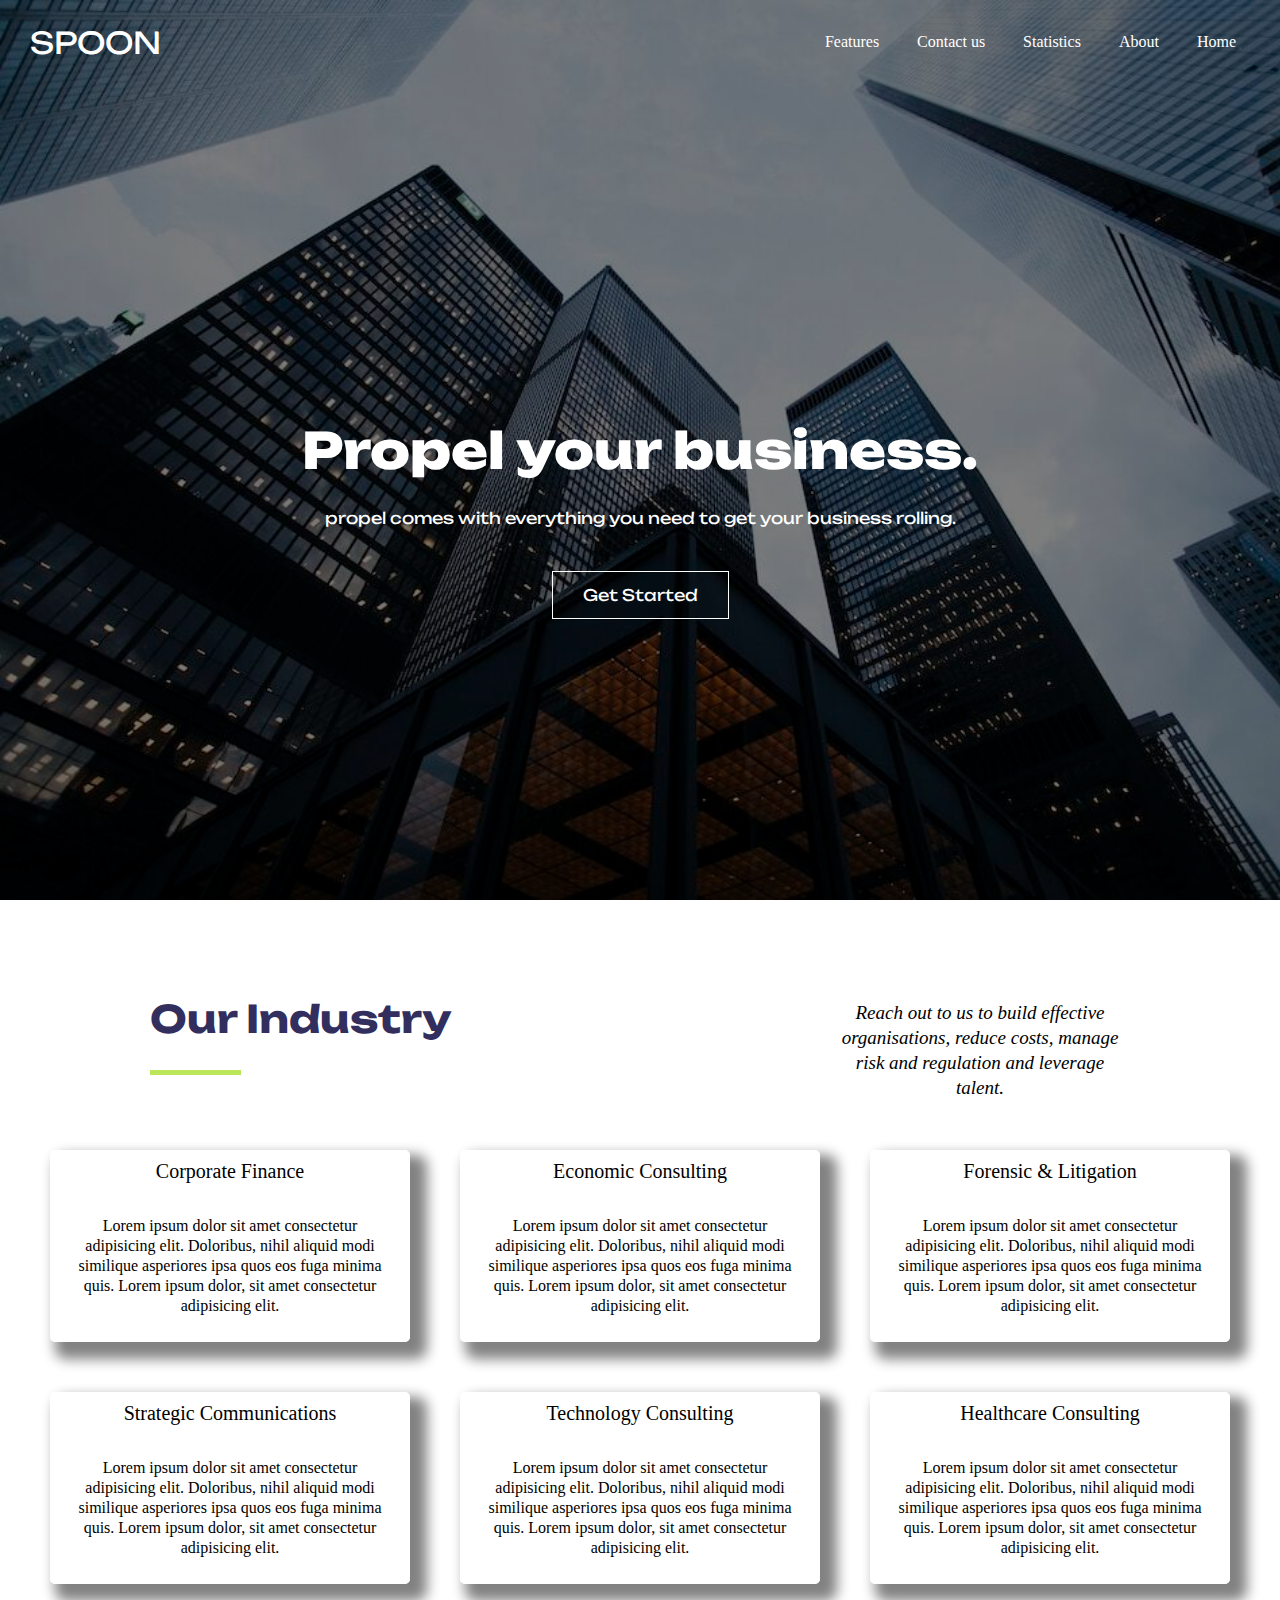
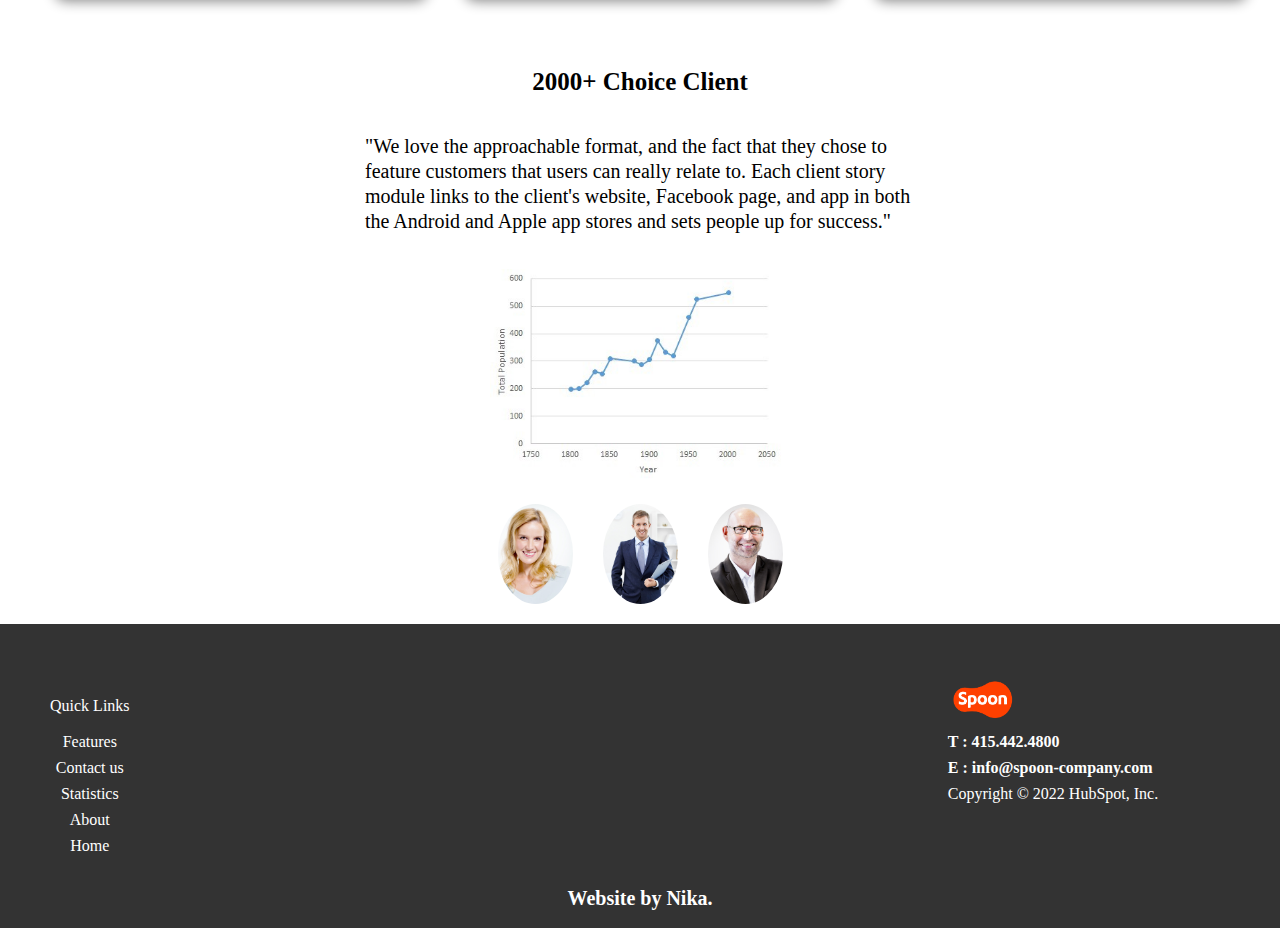
<file: index.html>
<!DOCTYPE html>
<html lang="en">
  <head>
    <meta charset="UTF-8" />
    <meta http-equiv="X-UA-Compatible" content="IE=edge" />
    <meta name="description" content="Bussines Propel" />
    <meta name="keywords" content="HTML, CSS, JavaScript" />
    <meta name="author" content="Nika Buadze" />
    <meta name="viewport" content="width=device-width, initial-scale=1.0" />
    <link rel="stylesheet" href="./css/reset.css" />
    <link
      rel="stylesheet"
      href="https://cdnjs.cloudflare.com/ajax/libs/font-awesome/6.2.1/css/all.min.css"
      integrity="sha512-MV7K8+y+gLIBoVD59lQIYicR65iaqukzvf/nwasF0nqhPay5w/9lJmVM2hMDcnK1OnMGCdVK+iQrJ7lzPJQd1w=="
      crossorigin="anonymous"
      referrerpolicy="no-referrer"
    />
    <link rel="stylesheet" href="./css/style.css" />
    <link rel="stylesheet" href="./css/responsive.css" />
    <title>Home</title>
    <link rel="preconnect" href="https://fonts.googleapis.com" />
    <link rel="preconnect" href="https://fonts.gstatic.com" crossorigin />
    <link
      href="https://fonts.googleapis.com/css2?family=Unbounded:wght@700&display=swap"
      rel="stylesheet"
    />
    <!-- fb meta tags -->
    <meta property="og:url" content=" https://nika-buadze.github.io/Final/" />
    <meta property="og:type" content="article" />
    <meta property="og:title" content="Spoon" />
    <meta
      property="og:description"
      content="Propel Your Bussines With Our Help"
    />
    <meta
      property="og:image"
      content="https://encrypted-tbn0.gstatic.com/images?q=tbn:ANd9GcQva7FTHQGGlRCfovaVKhVgySkmGdLR9_VIEfSAeQys8b9UscW6"
    />
  </head>
  <body>
    <header class="header">
      <div class="overlay"></div>
      <nav class="navigation">
        <div class="logo">
          <a class="spooncolor" href="index.html">SPOON</a>
        </div>
        <div>
          <ul id="nav" class="nav-links">
            <li class="nav-li"><a href="index.html#feature">Features</a></li>
            <li class="nav-li"><a href="./contactus.html">Contact us</a></li>
            <li class="nav-li"><a href="index.html#stats">Statistics</a></li>
            <li class="nav-li"><a href="./about.html">About</a></li>
            <li class="nav-li"><a href="./index.html">Home</a></li>
          </ul>
        </div>
        <i id="menu" class="hamburger fa-solid fa-bars"></i>
      </nav>
      <div class="main-text">
        <h2>Propel your business.</h2>
        <p>
          propel comes with everything you need to get your business rolling.
        </p>
        <div class="bbx-GET">Get Started</div>
      </div>
    </header>
    <section class="section2" id="feature">
      <div class="section2-top">
        <div class="section2-div-industry">
          <h3 class="indistry">Our Industry</h3>
          <span class="span-barier"></span>
        </div>
        <div class="section2-top-text">
          <p>
            Reach out to us to build effective organisations, reduce costs,
            manage risk and regulation and leverage talent.
          </p>
        </div>
      </div>
      <div class="section2-bottom">
        <div>
          <h2>Corporate Finance</h2>
          <p>
            Lorem ipsum dolor sit amet consectetur adipisicing elit. Doloribus,
            nihil aliquid modi similique asperiores ipsa quos eos fuga minima
            quis. Lorem ipsum dolor, sit amet consectetur adipisicing elit.
          </p>
        </div>
        <div>
          <h2>Economic Consulting</h2>
          <p>
            Lorem ipsum dolor sit amet consectetur adipisicing elit. Doloribus,
            nihil aliquid modi similique asperiores ipsa quos eos fuga minima
            quis. Lorem ipsum dolor, sit amet consectetur adipisicing elit.
          </p>
        </div>
        <div>
          <h2>Forensic & Litigation</h2>
          <p>
            Lorem ipsum dolor sit amet consectetur adipisicing elit. Doloribus,
            nihil aliquid modi similique asperiores ipsa quos eos fuga minima
            quis. Lorem ipsum dolor, sit amet consectetur adipisicing elit.
          </p>
        </div>
        <div>
          <h2>Strategic Communications</h2>
          <p>
            Lorem ipsum dolor sit amet consectetur adipisicing elit. Doloribus,
            nihil aliquid modi similique asperiores ipsa quos eos fuga minima
            quis. Lorem ipsum dolor, sit amet consectetur adipisicing elit.
          </p>
        </div>
        <div class="off">
          <h2>Technology Consulting</h2>
          <p>
            Lorem ipsum dolor sit amet consectetur adipisicing elit. Doloribus,
            nihil aliquid modi similique asperiores ipsa quos eos fuga minima
            quis. Lorem ipsum dolor, sit amet consectetur adipisicing elit.
          </p>
        </div>
        <div class="off">
          <h2>Healthcare Consulting</h2>
          <p>
            Lorem ipsum dolor sit amet consectetur adipisicing elit. Doloribus,
            nihil aliquid modi similique asperiores ipsa quos eos fuga minima
            quis. Lorem ipsum dolor, sit amet consectetur adipisicing elit.
          </p>
        </div>
      </div>
    </section>
    <section class="section3" id="stats">
      <div class="section3-header">
        <h2>2000+ Choice Client</h2>
        <p>
          "We love the approachable format, and the fact that they chose to
          feature customers that users can really relate to. Each client story
          module links to the client's website, Facebook page, and app in both
          the Android and Apple app stores and sets people up for success."
        </p>
      </div>
      <div class="statistics">
        <img src="./images/statistics.jpeg" alt="IMG" />
      </div>
      <div class="section3-alldiv">
        <div class="section3-pictures">
          <img src="images/qali.jpg" alt="img" />
        </div>
        <div class="section3-pictures">
          <img src="images/kaci.jpg" alt="img" />
        </div>
        <div class="section3-pictures">
          <img src="images/kaci2.jpg" alt="img" />
        </div>
      </div>
    </section>
    <footer>
      <div class="footer-quick-links">
        <h3>Quick Links</h3>
        <ul class="footer-links">
          <li><a href="index.html#feature">Features</a></li>
          <li><a href="./contactus.html">Contact us</a></li>
          <li><a href="index.html#stats">Statistics</a></li>
          <li><a href="./about.html">About</a></li>
          <li><a href="./index.html">Home</a></li>
        </ul>
      </div>
      <div class="footer-conteiner">
        <div class="line-left"></div>
        <div class="social-links-footer">
          <i class="fa-brands fa-facebook-f cursor fb-ho"></i>
          <i class="fa-brands fa-instagram cursor inst-ho"></i>
          <i class="fa-brands fa-youtube cursor you-ho"></i>
          <i class="fa-brands fa-twitter cursor twi-ho"></i>
          <i class="fa-solid fa-at cursor mail-ho"></i>
        </div>
        <div class="line-right"></div>
        <div class="footer-bottom">
          <img src="images/Spoon_Logo.png" class="spoon-logo" alt="img" />
          <a href="tel:+415.442.4800"
            ><span class="tel">T : 415.442.4800</span></a
          >
          <a href="mailto:info@spoon-company.com">
            <span class="tel">E : info@spoon-company.com</span></a
          >
          <p>Copyright © 2022 HubSpot, Inc.</p>
          <div class="line-bott"></div>
        </div>
      </div>
      <p class="foot-p-bott">Website by Nika.</p>
    </footer>
    <script src="index.js"></script>
  </body>
</html>
</file>
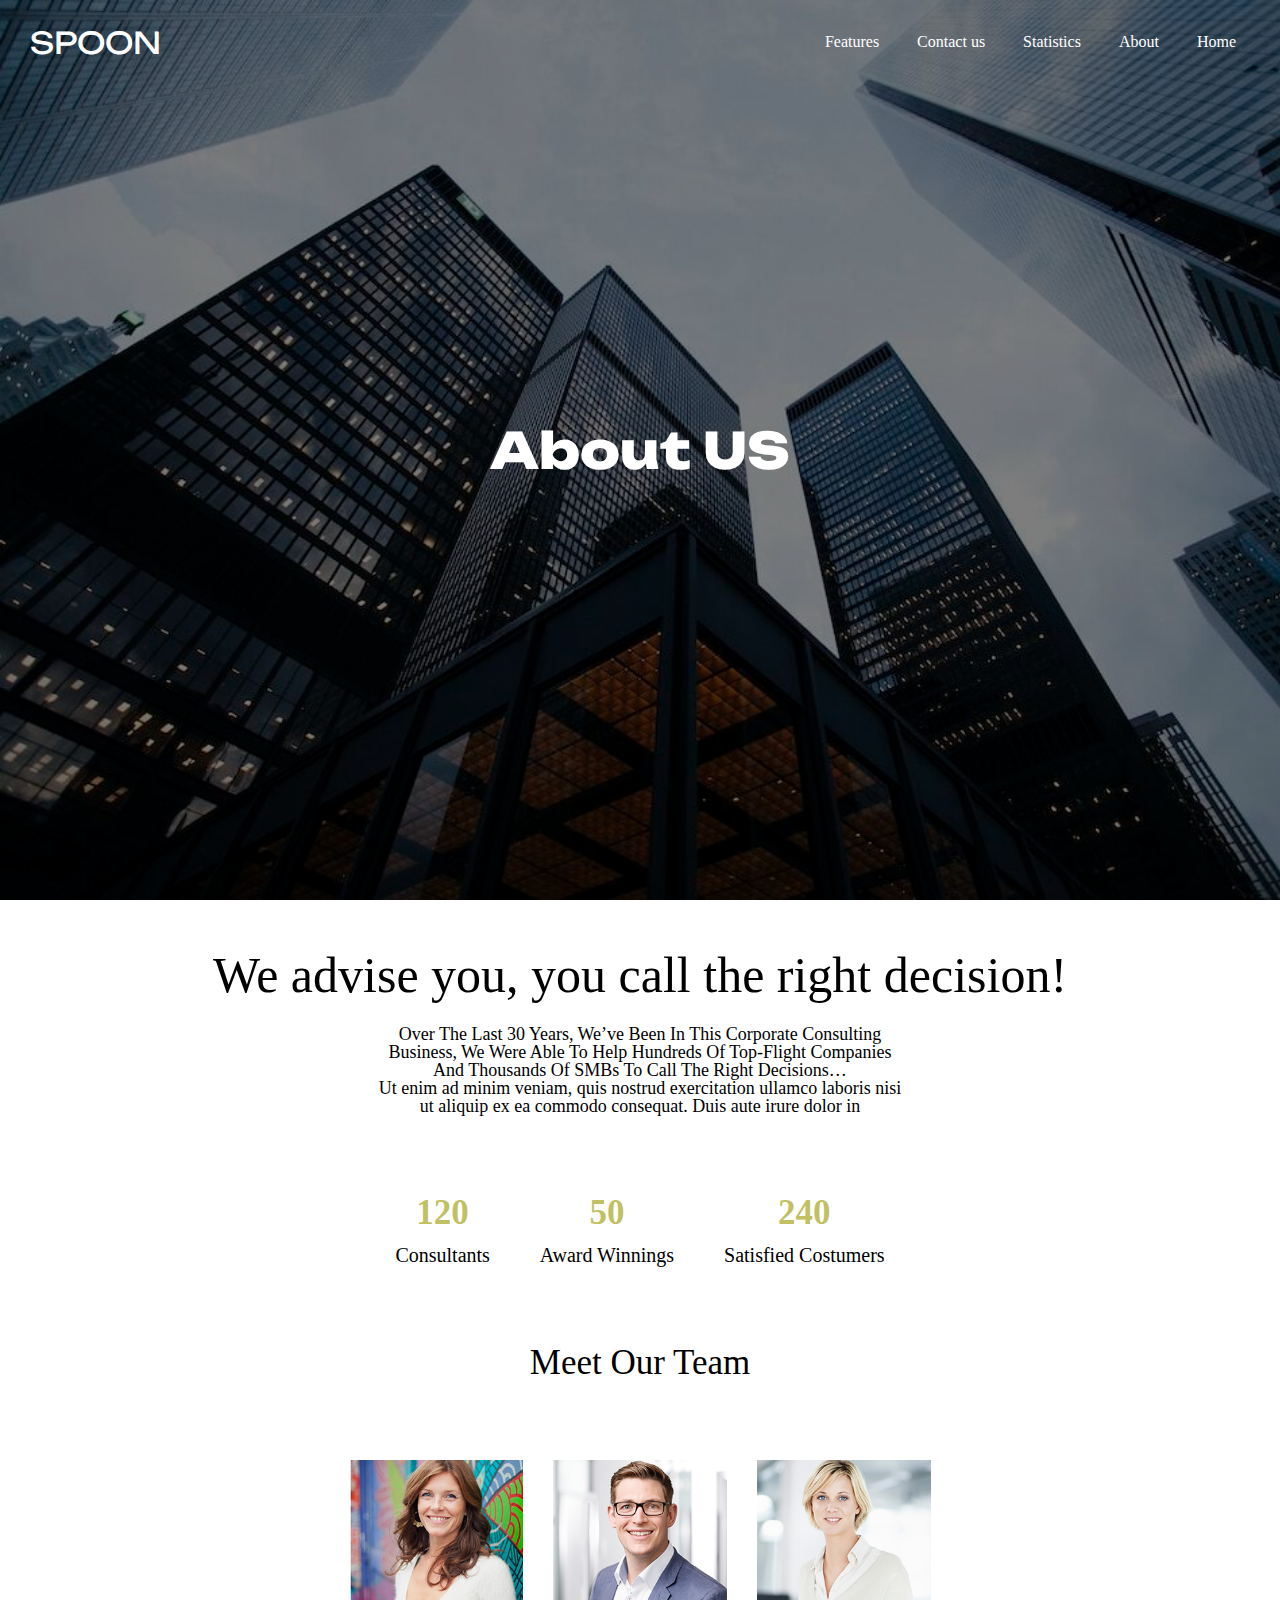
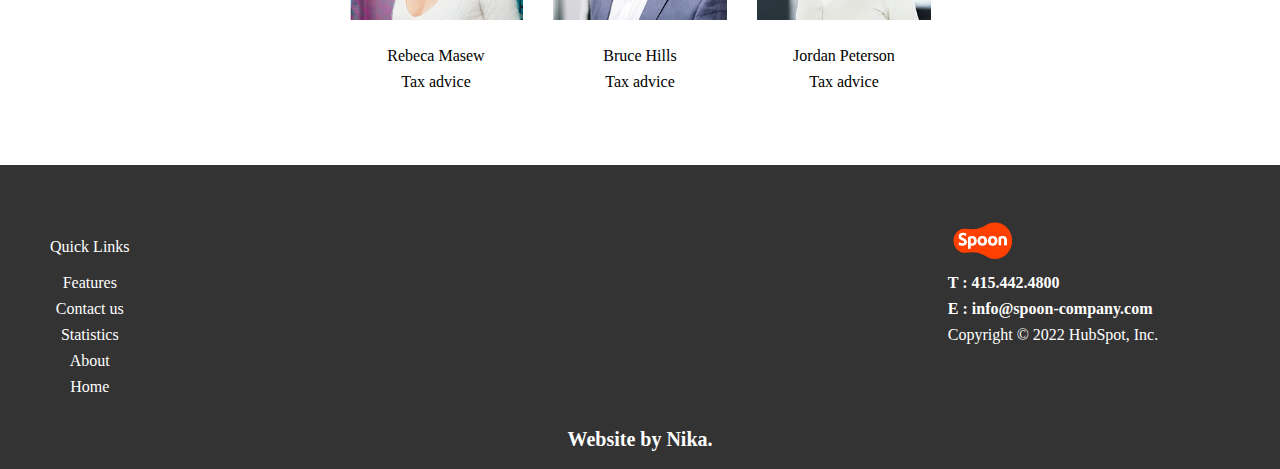
<file: about.html>
<!DOCTYPE html>
<html lang="en">
  <head>
    <meta charset="UTF-8" />
    <meta http-equiv="X-UA-Compatible" content="IE=edge" />
    <meta name="viewport" content="width=device-width, initial-scale=1.0" />
    <link rel="stylesheet" href="./css/reset.css" />
    <link
      rel="stylesheet"
      href="https://cdnjs.cloudflare.com/ajax/libs/font-awesome/6.2.1/css/all.min.css"
      integrity="sha512-MV7K8+y+gLIBoVD59lQIYicR65iaqukzvf/nwasF0nqhPay5w/9lJmVM2hMDcnK1OnMGCdVK+iQrJ7lzPJQd1w=="
      crossorigin="anonymous"
      referrerpolicy="no-referrer"
    />
    <link rel="stylesheet" href="./css/style.css" />
    <link rel="stylesheet" href="./css/responsive.css" />
    <title>About</title>
  </head>
  <body>
    <header class="header">
      <div class="overlay"></div>
      <nav class="navigation">
        <div class="logo">
          <a class="spooncolor" href="index.html">SPOON</a>
        </div>
        <div>
          <ul id="nav" class="nav-links">
            <li class="nav-li"><a href="index.html#feature">Features</a></li>
            <li class="nav-li"><a href="./contactus.html">Contact us</a></li>
            <li class="nav-li"><a href="index.html#stats">Statistics</a></li>
            <li class="nav-li"><a href="./about.html">About</a></li>
            <li class="nav-li"><a href="./index.html">Home</a></li>
          </ul>
        </div>
        <i id="menu" class="hamburger fa-solid fa-bars"></i>
      </nav>
      <div class="main-text">
        <h2>About US</h2>
      </div>
    </header>
    <section class="about-mainText">
      <div class="about-text-top">
        <h1>We advise you, you call the right decision!</h1>
        <p>
          Over The Last 30 Years, We’ve Been In This Corporate Consulting
          Business, We Were Able To Help Hundreds Of Top-Flight Companies And
          Thousands Of SMBs To Call The Right Decisions…
          <br />
          Ut enim ad minim veniam, quis nostrud exercitation ullamco laboris
          nisi ut aliquip ex ea commodo consequat. Duis aute irure dolor in
        </p>
      </div>
      <div class="about-text-bottom">
        <div>
          <h1>120</h1>
          <h3>Consultants</h3>
        </div>
        <div>
          <h1>50</h1>
          <h3>Award Winnings</h3>
        </div>
        <div>
          <h1>240</h1>
          <h3>Satisfied Costumers</h3>
        </div>
      </div>
      <div class="">
        <h1 style="font-size: 35px">Meet Our Team</h1>
      </div>
      <div class="testimonials">
        <div class="testimonial">
          <div class="img-t">
            <img src="./images/6.jpg" alt="" />
          </div>
          <div class="testimonial-text">
            <h3>Rebeca Masew</h3>
            <span>Tax advice</span>
          </div>
          <div class="social">
            <i class="fa-brands fa-instagram"></i>
            <i class="fa-brands fa-twitter"></i>
            <i class="fa-brands fa-facebook"></i>
            <i class="fa-brands fa-discord"></i>
            <i class="fa-brands fa-github"></i>
          </div>
        </div>
        <div class="testimonial">
          <div class="img-t">
            <img src="./images/7.jpg" alt="" />
          </div>
          <div class="testimonial-text">
            <h3>Bruce Hills</h3>
            <span>Tax advice</span>
          </div>
          <div class="social">
            <i class="fa-brands fa-instagram"></i>
            <i class="fa-brands fa-twitter"></i>
            <i class="fa-brands fa-facebook"></i>
            <i class="fa-brands fa-discord"></i>
            <i class="fa-brands fa-github"></i>
          </div>
        </div>
        <div class="testimonial">
          <div class="img-t">
            <img src="./images/8.jpg" alt="" />
          </div>
          <div class="testimonial-text">
            <h3>Jordan Peterson</h3>
            <span>Tax advice</span>
          </div>
          <div class="social">
            <i class="fa-brands fa-instagram"></i>
            <i class="fa-brands fa-twitter"></i>
            <i class="fa-brands fa-facebook"></i>
            <i class="fa-brands fa-discord"></i>
            <i class="fa-brands fa-github"></i>
          </div>
        </div>
      </div>
    </section>
    <footer>
      <div class="footer-quick-links">
        <h3>Quick Links</h3>
        <ul class="footer-links">
          <li><a href="index.html#feature">Features</a></li>
          <li><a href="./contactus.html">Contact us</a></li>
          <li><a href="index.html#stats">Statistics</a></li>
          <li><a href="./about.html">About</a></li>
          <li><a href="./index.html">Home</a></li>
        </ul>
      </div>
      <div class="footer-conteiner">
        <div class="line-left"></div>
        <div class="social-links-footer">
          <i class="fa-brands fa-facebook-f cursor fb-ho"></i>
          <i class="fa-brands fa-instagram cursor inst-ho"></i>
          <i class="fa-brands fa-youtube cursor you-ho"></i>
          <i class="fa-brands fa-twitter cursor twi-ho"></i>
          <i class="fa-solid fa-at cursor mail-ho"></i>
        </div>
        <div class="line-right"></div>
        <div class="footer-bottom">
          <img src="images/Spoon_Logo.png" class="spoon-logo" alt="img" />
          <a href="tel:+415.442.4800"
            ><span class="tel">T : 415.442.4800</span></a
          >
          <a href="mailto:info@spoon-company.com">
            <span class="tel">E : info@spoon-company.com</span></a
          >
          <p>Copyright © 2022 HubSpot, Inc.</p>
          <div class="line-bott"></div>
        </div>
      </div>
      <p class="foot-p-bott">Website by Nika.</p>
    </footer>
    <script src="index.js"></script>
  </body>
</html>
</file>
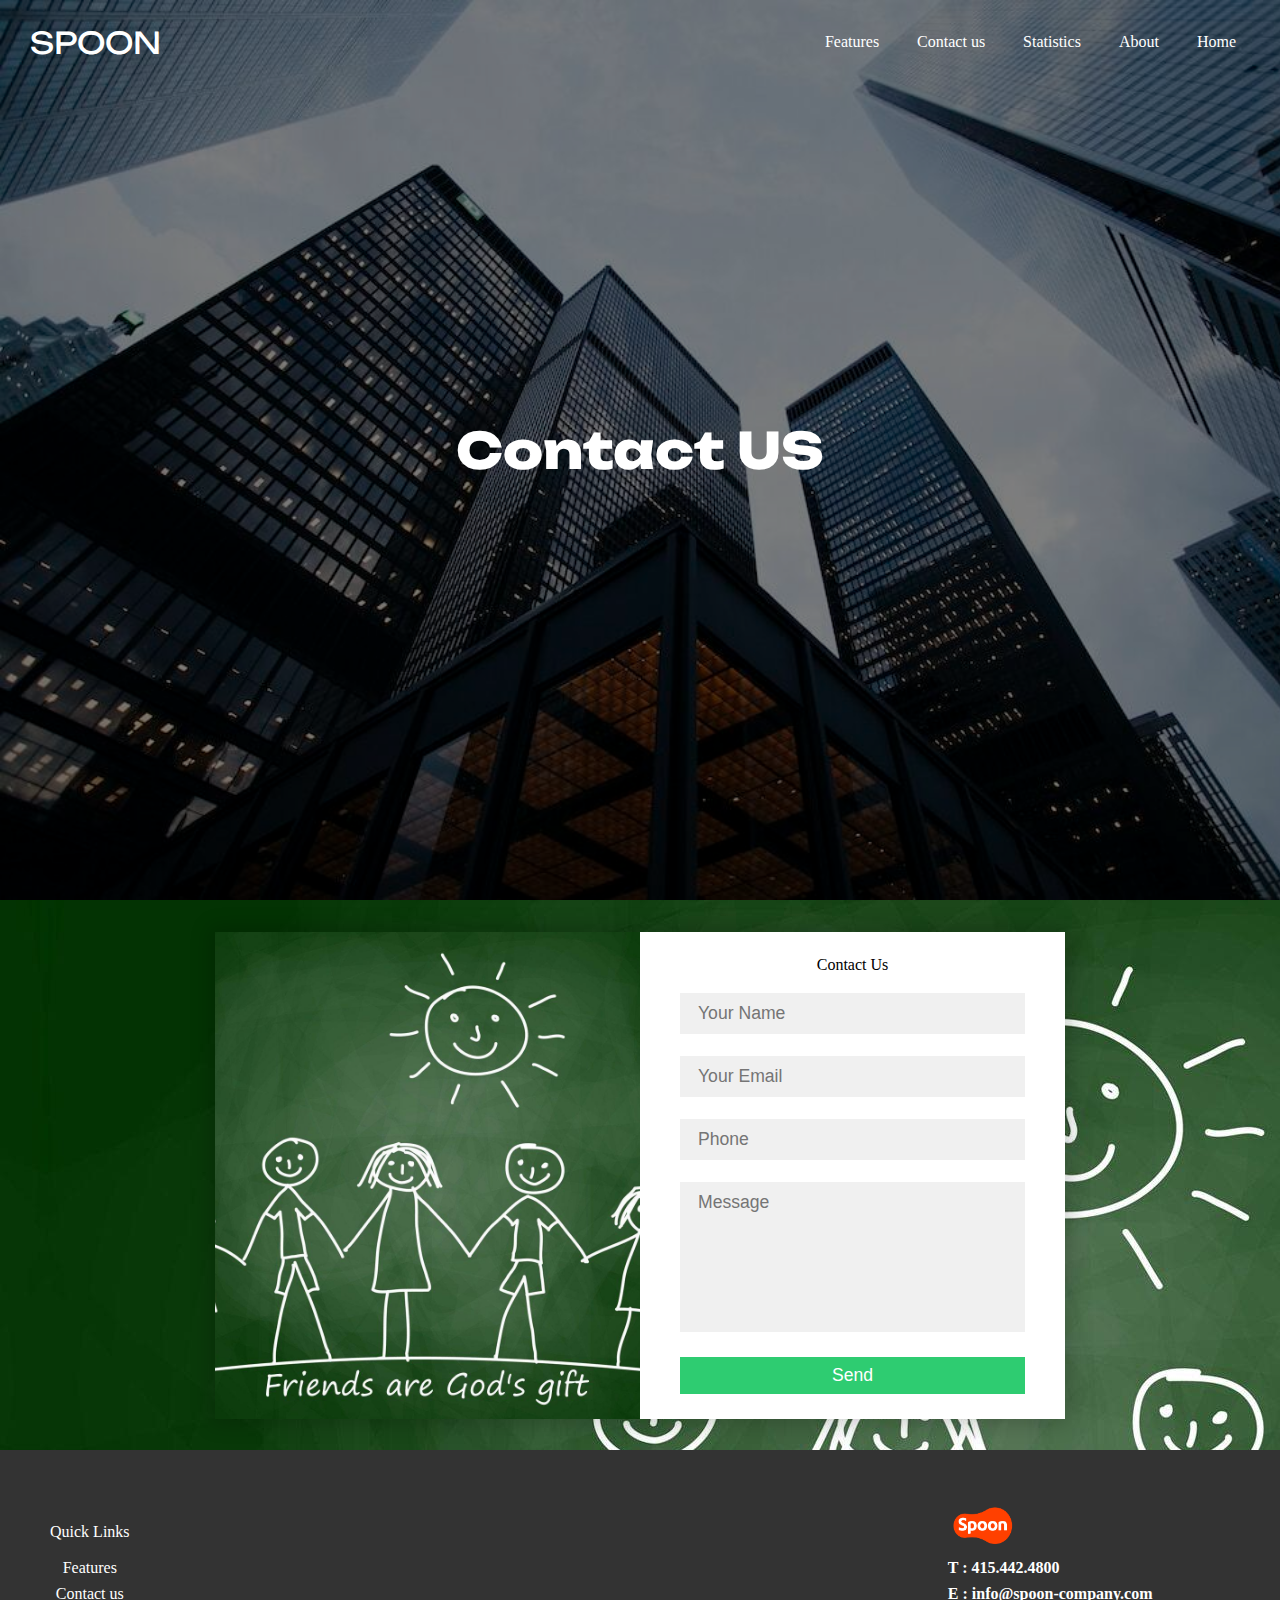
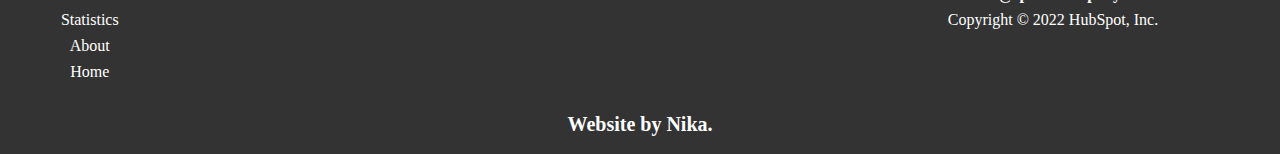
<file: contactus.html>
<!DOCTYPE html>
<html lang="en">
  <head>
    <meta charset="UTF-8" />
    <meta http-equiv="X-UA-Compatible" content="IE=edge" />
    <meta name="viewport" content="width=device-width, initial-scale=1.0" />
    <link rel="stylesheet" href="./css/reset.css" />
    <link
      rel="stylesheet"
      href="https://cdnjs.cloudflare.com/ajax/libs/font-awesome/6.2.1/css/all.min.css"
      integrity="sha512-MV7K8+y+gLIBoVD59lQIYicR65iaqukzvf/nwasF0nqhPay5w/9lJmVM2hMDcnK1OnMGCdVK+iQrJ7lzPJQd1w=="
      crossorigin="anonymous"
      referrerpolicy="no-referrer"
    />
    <link rel="stylesheet" href="./css/style.css" />
    <link rel="stylesheet" href="./css/responsive.css" />
    <title>Contact</title>
  </head>
  <body>
    <header class="header">
      <div class="overlay"></div>
      <nav class="navigation">
        <div class="logo">
          <a class="spooncolor" href="index.html">SPOON</a>
        </div>
        <div>
          <ul id="nav" class="nav-links">
            <li class="nav-li"><a href="index.html#feature">Features</a></li>
            <li class="nav-li"><a href="./contactus.html">Contact us</a></li>
            <li class="nav-li"><a href="index.html#stats">Statistics</a></li>
            <li class="nav-li"><a href="./about.html">About</a></li>
            <li class="nav-li"><a href="./index.html">Home</a></li>
          </ul>
        </div>
        <i id="menu" class="hamburger fa-solid fa-bars"></i>
      </nav>
      <div class="main-text">
        <h2>Contact US</h2>
      </div>
    </header>
    <section>
      <div class="form">
        <div class="form-container">
          <div class="contact-box">
            <div class="left"></div>
            <div class="right">
              <h2>Contact Us</h2>
              <form>
                <input type="text" class="field" placeholder="Your Name" />
                <input type="email" class="field" placeholder="Your Email" />
                <input type="tel" class="field" placeholder="Phone" />
                <textarea placeholder="Message" class="field"></textarea>
                <button class="btn">Send</button>
              </form>
            </div>
          </div>
        </div>
      </div>
    </section>
    <footer>
      <div class="footer-quick-links">
        <h3>Quick Links</h3>
        <ul class="footer-links">
          <li><a href="index.html#feature">Features</a></li>
          <li><a href="./contactus.html">Contact us</a></li>
          <li><a href="index.html#stats">Statistics</a></li>
          <li><a href="./about.html">About</a></li>
          <li><a href="./index.html">Home</a></li>
        </ul>
      </div>
      <div class="footer-conteiner">
        <div class="line-left"></div>
        <div class="social-links-footer">
          <i class="fa-brands fa-facebook-f cursor fb-ho"></i>
          <i class="fa-brands fa-instagram cursor inst-ho"></i>
          <i class="fa-brands fa-youtube cursor you-ho"></i>
          <i class="fa-brands fa-twitter cursor twi-ho"></i>
          <i class="fa-solid fa-at cursor mail-ho"></i>
        </div>
        <div class="line-right"></div>
        <div class="footer-bottom">
          <img src="images/Spoon_Logo.png" class="spoon-logo" alt="img" />
          <a href="tel:+415.442.4800"
            ><span class="tel">T : 415.442.4800</span></a
          >
          <a href="mailto:info@spoon-company.com">
            <span class="tel">E : info@spoon-company.com</span></a
          >
          <p>Copyright © 2022 HubSpot, Inc.</p>
          <div class="line-bott"></div>
        </div>
      </div>
      <p class="foot-p-bott">Website by Nika.</p>
    </footer>
    <script src="index.js"></script>
  </body>
</html>
</file>
<file: css/style.css>
/*
* Prefixed by https://autoprefixer.github.io
* PostCSS: v8.4.14,
* Autoprefixer: v10.4.7
* Browsers: last 4 version
*/
@import url("https://fonts.googleapis.com/css2?family=Unbounded:wght@700&display=swap");

body {
  scroll-behavior: smooth;
}

.hamburger {
  display: none;
}
img {
  width: 100%;
  height: 100%;
}

.header {
  width: 100%;
  height: 100vh;
  display: -webkit-box;
  display: -ms-flexbox;
  display: flex;
  -webkit-box-orient: vertical;
  -webkit-box-direction: normal;
  -ms-flex-direction: column;
  flex-direction: column;
  -webkit-box-align: center;
  -ms-flex-align: center;
  align-items: center;
  padding: 20px 30px;
  gap: 40vh;
  background: url("../images/photo-1486406146926-c627a92ad1ab.jpeg");
  background-attachment: fixed;
  background-size: cover;
  background-repeat: no-repeat;
  position: relative;
}

.section1-about {
  width: 100%;
  height: 100vh;
  display: -webkit-box;
  display: -ms-flexbox;
  display: flex;
  -webkit-box-orient: vertical;
  -webkit-box-direction: normal;
  -ms-flex-direction: column;
  flex-direction: column;
  -webkit-box-align: center;
  -ms-flex-align: center;
  align-items: center;
  padding: 20px 30px;
  gap: 40vh;
  background: url("..//images/aboutBg.jpg");
  background-attachment: fixed;
  background-size: cover;
  background-repeat: no-repeat;
  position: relative;
}

.overlay {
  position: absolute;
  top: 0;
  left: 0;
  width: 100%;
  height: 100%;
  background-color: rgba(0, 0, 0, 0.507);
  z-index: 0;
}

.navigation {
  display: -webkit-box;
  display: -ms-flexbox;
  display: flex;
  -webkit-box-pack: justify;
  -ms-flex-pack: justify;
  justify-content: space-between;
  width: 100%;
  -webkit-box-align: center;
  -ms-flex-align: center;
  align-items: center;
  color: white;
  z-index: 3;
}

.nav-links {
  display: -webkit-box;
  display: -ms-flexbox;
  display: flex;
  -webkit-box-pack: center;
  -ms-flex-pack: center;
  justify-content: center;
  gap: 10px;
  -webkit-box-align: center;
  -ms-flex-align: center;
  align-items: center;
}

.nav-li {
  padding: 14px 14px;
  -webkit-transition: 250ms ease-in-out;
  -o-transition: 250ms ease-in-out;
  transition: 250ms ease-in-out;
  position: relative;
  border-bottom: 1px solid transparent;
}

.nav-li:hover {
  border-bottom: 1px solid white;
}

.bbx {
  padding: 10px 20px;
  border-radius: 5px;

  border: 1px solid white;
}

.cursor {
  cursor: pointer;
}

.bbx:hover {
  background-color: rgba(0, 0, 0, 0.507);
}

.bbx-GET:hover {
  background-color: rgb(10, 2, 2);
}

.nav-links li a {
  color: white;
}

.main-text {
  font-family: "Unbounded", cursive;
  width: 100%;
  display: -webkit-box;
  display: -ms-flexbox;
  display: flex;
  -webkit-box-orient: vertical;
  -webkit-box-direction: normal;
  -ms-flex-direction: column;
  flex-direction: column;
  -webkit-box-align: center;
  -ms-flex-align: center;
  align-items: center;
  gap: 15px;
  color: white;
  z-index: 2;
}
.main-text h2 {
  font-size: 50px;
  text-align: center;
  font-weight: 800;
}
.main-text p {
  text-align: center;
}
.section2-top-text {
  text-align: center;
}
.logo h1 {
  font-size: 40px;
  font-weight: 700;
  letter-spacing: 10px;
  font-style: italic;
}
.spooncolor {
  color: #fff;
  font-family: "Unbounded", cursive;
  font-size: 30px;
}
.main-text div {
  margin-top: 30px;
  border: 1px solid white;
  padding: 15px 30px;
}

.coffe-size {
  font-size: 50px;
}

/* section2 */

.section2 {
  width: 100%;
  display: -webkit-box;
  display: -ms-flexbox;
  display: flex;
  -webkit-box-orient: vertical;
  -webkit-box-direction: normal;
  -ms-flex-direction: column;
  flex-direction: column;
  -webkit-box-align: center;
  -ms-flex-align: center;
  align-items: center;
  padding: 50px 0;
}

.section2-top {
  display: -webkit-box;
  display: -ms-flexbox;
  display: flex;
  width: 100%;
  -webkit-box-pack: justify;
  -ms-flex-pack: justify;
  justify-content: space-between;
  padding: 50px 150px;
}

.section2-top-text {
  width: 300px;
  line-height: 25px;
  font-size: 19px;
  font-style: italic;
}

.indistry {
  font-size: 38px;
  font-weight: bold;
  color: rgb(50, 46, 94);
  text-align: center;
}

.span-barier {
  position: absolute;
  bottom: 0;
  left: 0;
  width: 30%;
  background-color: rgb(187, 230, 89);
  height: 5px;
}

.section2-div-industry {
  font-family: "Unbounded", cursive;
  height: 75px;
  position: relative;
}

.section2-bottom {
  display: -webkit-box;
  display: -ms-flexbox;
  display: flex;
  -ms-flex-wrap: wrap;
  flex-wrap: wrap;
  -webkit-box-pack: center;
  -ms-flex-pack: center;
  justify-content: center;
  max-width: 1200px;
  width: 100%;
  gap: 50px;
  height: 100%;
}

.section2-bottom div {
  width: 30%;
  border: 1px solid rgb(255, 255, 255);
  text-align: center;
  padding: 10px 5px;
  border-radius: 5px;
  cursor: pointer;
  -webkit-transition: 550ms ease-in-out;
  -o-transition: 550ms ease-in-out;
  transition: 550ms ease-in-out;
  -webkit-box-shadow: 11px 11px 12.5px 5.5px rgba(0, 0, 0, 0.493);
  box-shadow: 11px 11px 12.5px 5.5px rgba(0, 0, 0, 0.493);
}

.section2-bottom div:hover {
  -webkit-box-shadow: 22px 22px 25px 11px rgba(0, 0, 0, 0.493);
  box-shadow: 22px 22px 25px 11px rgba(0, 0, 0, 0.493);
  -webkit-transform: scale(1.2, 1.2);
  -ms-transform: scale(1.2, 1.2);
  transform: scale(1.2, 1.2);
  background-color: #333;
  color: white;
}

.section2-bottom h2 {
  margin-bottom: 10px;
  font-weight: 500;
  font-size: 20px;
}

.section2-bottom p {
  line-height: 20px;
  /* width: 70%; */
  margin: 0 auto;
  padding: 15px;
}

/* section3 */

.section3-pictures {
  width: 75px;
  height: 100px;
}

.section3-pictures img {
  max-width: 100%;
  border-radius: 50%;
  -o-object-fit: cover;
  object-fit: cover;
}

.section3-alldiv {
  display: -webkit-box;
  display: -ms-flexbox;
  display: flex;
  gap: 30px;
  -ms-flex-wrap: wrap;
  flex-wrap: wrap;
  -webkit-box-pack: center;
  -ms-flex-pack: center;
  justify-content: center;
  -o-object-fit: cover;
  object-fit: cover;
}

.section3-header {
  padding: 15px;
  display: -webkit-box;
  display: -ms-flexbox;
  display: flex;
  -webkit-box-orient: vertical;
  -webkit-box-direction: normal;
  -ms-flex-direction: column;
  flex-direction: column;
  -webkit-box-align: center;
  -ms-flex-align: center;
  align-items: center;
  gap: 20px;
}

.section3-header p {
  max-width: 550px;
  width: 100%;
  line-height: 25px;
  font-size: 20px;
}

.section3-header h2 {
  font-size: 25px;
  font-weight: bold;
}

.section3 {
  display: -webkit-box;
  display: -ms-flexbox;
  display: flex;
  -webkit-box-orient: vertical;
  -webkit-box-direction: normal;
  -ms-flex-direction: column;
  flex-direction: column;
  -webkit-box-pack: center;
  -ms-flex-pack: center;
  justify-content: center;
  -webkit-box-align: center;
  -ms-flex-align: center;
  align-items: center;
  gap: 20px;
  padding: 20px;
  width: 100%;
}

/*/////////////// about //////////////////////////// */

.about-mainText {
  display: -webkit-box;
  display: -ms-flexbox;
  display: flex;
  -webkit-box-align: center;
  -ms-flex-align: center;
  align-items: center;
  -webkit-box-orient: vertical;
  -webkit-box-direction: normal;
  -ms-flex-direction: column;
  flex-direction: column;
  gap: 80px;
  padding: 50px 0;
}

.about-text-bottom {
  display: -webkit-box;
  display: -ms-flexbox;
  display: flex;
  gap: 50px;
}

.about-text-bottom h1 {
  font-size: 35px;
  font-weight: bold;
  color: rgba(170, 170, 38, 0.747);
  text-align: center;
  margin-bottom: 15px;
}

.about-text-bottom h3 {
  font-size: 20px;
}

.about-text-top {
  width: 70%;
  text-align: center;
  display: -webkit-box;
  display: -ms-flexbox;
  display: flex;
  -webkit-box-orient: vertical;
  -webkit-box-direction: normal;
  -ms-flex-direction: column;
  flex-direction: column;
  -webkit-box-align: center;
  -ms-flex-align: center;
  align-items: center;
  gap: 25px;
}

.about-text-top h1 {
  font-size: 50px;
}

.about-text-top p {
  font-size: 18px;
  width: 60%;
}

.testimonials {
  display: -webkit-box;
  display: -ms-flexbox;
  display: flex;
  -webkit-box-pack: center;
  -ms-flex-pack: center;
  justify-content: center;
  -webkit-box-align: center;
  -ms-flex-align: center;
  align-items: center;
  -ms-flex-wrap: wrap;
  flex-wrap: wrap;
  gap: 30px;
}

.social {
  display: -webkit-box;
  display: -ms-flexbox;
  display: flex;
  -webkit-box-pack: justify;
  -ms-flex-pack: justify;
  justify-content: space-between;
  width: 50%;
}

.testimonial-text {
  display: -webkit-box;
  display: -ms-flexbox;
  display: flex;
  -webkit-box-orient: vertical;
  -webkit-box-direction: normal;
  -ms-flex-direction: column;
  flex-direction: column;
  -webkit-box-align: center;
  -ms-flex-align: center;
  align-items: center;
  gap: 10px;
}

.testimonial {
  display: -webkit-box;
  display: -ms-flexbox;
  display: flex;
  -webkit-box-orient: vertical;
  -webkit-box-direction: normal;
  -ms-flex-direction: column;
  flex-direction: column;
  -webkit-box-align: center;
  -ms-flex-align: center;
  align-items: center;
  gap: 25px;
  width: 20%;
}

/* join form */

.form {
  margin-top: 100px;
  width: 100%;
  height: 550px;
  margin-top: 0px;

  background: url("../images/joinus.jpg");
}

* {
  padding: 0;
  margin: 0;
  -webkit-box-sizing: border-box;
  box-sizing: border-box;
  font-family: "Quicksand", sans-serif;
}

body {
  height: 100vh;
  width: 100%;
}

.form-container {
  position: relative;
  width: 100%;
  height: 100%;
  display: -webkit-box;
  display: -ms-flexbox;
  display: flex;
  -webkit-box-pack: center;
  -ms-flex-pack: center;
  justify-content: center;
  -webkit-box-align: center;
  -ms-flex-align: center;
  align-items: center;
  padding: 20px 20px;
}

.form-container::after {
  content: "";
  position: absolute;
  width: 100%;
  height: 100%;
  left: 0;
  top: 0;
  -webkit-filter: blur(50px);
  filter: blur(50px);
  z-index: -1;
}

.statistics img {
  width: 300px;
}

.contact-box {
  max-width: 850px;
  width: 100%;
  display: -ms-grid;
  display: grid;
  grid-template-columns: repeat(2, 1fr);
  -webkit-box-pack: center;
  -ms-flex-pack: center;
  justify-content: center;
  -webkit-box-align: center;
  -ms-flex-align: center;
  align-items: center;
  text-align: center;
  background-color: #fff;
  -webkit-box-shadow: 0px 0px 19px 5px rgba(0, 0, 0, 0.19);
  box-shadow: 0px 0px 19px 5px rgba(0, 0, 0, 0.19);
}

.left {
  background: url("../images/joinus.jpg") no-repeat center;
  background-size: cover;
  height: 100%;
}

.right {
  padding: 25px 40px;
}

h2 {
  position: relative;
  padding: 0 0 10px;
  margin-bottom: 10px;
}

h2:after {
  content: "";
  position: absolute;
  left: 50%;
  bottom: 0;
  -webkit-transform: translateX(-50%);
  -ms-transform: translateX(-50%);
  transform: translateX(-50%);
  height: 4px;
  width: 50px;
  border-radius: 2px;
}

.field {
  width: 100%;
  border: 2px solid rgba(0, 0, 0, 0);
  outline: none;
  background-color: rgba(230, 230, 230, 0.6);
  padding: 0.5rem 1rem;
  font-size: 1.1rem;
  margin-bottom: 22px;
  -webkit-transition: 0.3s;
  -o-transition: 0.3s;
  transition: 0.3s;
}

.field:hover {
  background-color: rgba(0, 0, 0, 0.1);
}

textarea {
  min-height: 150px;
  resize: none;
}

.btn {
  width: 100%;
  padding: 0.5rem 1rem;
  background-color: #2ecc71;
  color: #fff;
  font-size: 1.1rem;
  border: none;
  outline: none;
  cursor: pointer;
  -webkit-transition: 0.3s;
  -o-transition: 0.3s;
  transition: 0.3s;
}

.btn:hover {
  background-color: #27ae60;
}

.field:focus {
  border: 2px solid rgba(30, 85, 250, 0.47);
  background-color: #fff;
}

@media screen and (max-width: 880px) {
  .contact-box {
    -ms-grid-columns: 1fr;
    grid-template-columns: 1fr;
  }

  .left {
    height: 200px;
  }
}

/* footer */
footer {
  padding: 50px;
  display: -webkit-box;
  display: -ms-flexbox;
  display: flex;
  -webkit-box-pack: justify;
  -ms-flex-pack: justify;
  justify-content: space-between;
  -webkit-box-align: center;
  -ms-flex-align: center;
  align-items: center;
  position: relative;
  color: white;
  background-color: #333;
}

.footer-wrapper {
  display: -webkit-box;
  display: -ms-flexbox;
  display: flex;
  -webkit-box-orient: vertical;
  -webkit-box-direction: normal;
  -ms-flex-direction: column;
  flex-direction: column;
  -webkit-box-align: center;
  -ms-flex-align: center;
  align-items: center;
}

.footer-conteiner {
  width: 30%;
  display: -webkit-box;
  display: -ms-flexbox;
  display: flex;
  -ms-flex-pack: distribute;
  justify-content: space-around;
  -webkit-box-orient: vertical;
  -webkit-box-direction: reverse;
  -ms-flex-direction: column-reverse;
  flex-direction: column-reverse;
  -webkit-box-align: center;
  -ms-flex-align: center;
  align-items: center;
  gap: 20px;
}

.footer-links {
  display: -webkit-box;

  display: -ms-flexbox;

  display: flex;
  -webkit-box-orient: vertical;
  -webkit-box-direction: normal;
  -ms-flex-direction: column;
  flex-direction: column;
  -webkit-box-align: center;
  -ms-flex-align: center;
  align-items: center;
  gap: 10px;
}

.footer-quick-links {
  display: -webkit-box;
  display: -ms-flexbox;
  display: flex;
  -webkit-box-orient: vertical;
  -webkit-box-direction: normal;
  -ms-flex-direction: column;
  flex-direction: column;
  -webkit-box-align: center;
  -ms-flex-align: center;
  align-items: center;
  gap: 20px;
}

.footer-bottom {
  display: -webkit-box;
  display: -ms-flexbox;
  display: flex;
  -webkit-box-align: start;
  -ms-flex-align: start;
  align-items: flex-start;
  -webkit-box-orient: vertical;
  -webkit-box-direction: normal;
  -ms-flex-direction: column;
  flex-direction: column;
  gap: 10px;
}

.social-links-footer {
  display: -webkit-box;
  display: -ms-flexbox;
  display: flex;
  gap: 25px;
  -webkit-box-pack: center;
  -ms-flex-pack: center;
  justify-content: center;
}

.footer-icons {
  width: 10%;
}

.line-left {
  width: 30%;
  height: 2px;
}

.line-right {
  width: 30%;
  height: 2px;
}

.spoon-logo {
  width: 70px;
  height: 50px;
}

.tel {
  font-weight: bold;
}

.line-bott {
  width: 17%;
  height: 2px;
}
.social {
  display: -webkit-box;
  display: -ms-flexbox;
  display: flex;
  gap: 10px;
  -webkit-box-align: center;
  -ms-flex-align: center;
  align-items: center;
  -webkit-box-pack: center;
  -ms-flex-pack: center;
  justify-content: center;
}

.fb-ho:hover {
  color: blue;
}

.inst-ho:hover {
  color: #ce3f3f;
}

.you-ho:hover {
  color: red;
}

.twi-ho:hover {
  color: rgb(87, 217, 240);
}

.mail-ho:hover {
  color: rgb(101, 101, 231);
}

.foot-p-bott {
  font-size: 20px;
  font-weight: bold;
  position: absolute;
  bottom: 20px;
  left: 50%;
  -webkit-transform: translateX(-50%);
  -ms-transform: translateX(-50%);
  transform: translateX(-50%);
}

footer a {
  color: white;
}
</file>
<file: css/responsive.css>
/*
* Prefixed by https://autoprefixer.github.io
* PostCSS: v8.4.14,
* Autoprefixer: v10.4.7
* Browsers: last 4 version
*/

@media (max-width: 968px) {
  .section2-top {
    -webkit-box-orient: vertical;
    -webkit-box-direction: normal;
    -ms-flex-direction: column;
    flex-direction: column;
    -webkit-box-align: center;
    -ms-flex-align: center;
    align-items: center;
    gap: 15px;
  }
}
@media (max-width: 700px) {
  .testimonials {
    -webkit-box-orient: vertical;
    -webkit-box-direction: normal;
    -ms-flex-direction: column;
    flex-direction: column;
    -webkit-box-align: center;
    -ms-flex-align: center;
    align-items: center;
  }
  .img-t {
    width: 320px;
  }
  .testimonial-text {
    width: 300px;
  }
  .section2-bottom {
    -webkit-box-orient: vertical;
    -webkit-box-direction: normal;
    -ms-flex-direction: column;
    flex-direction: column;
    -webkit-box-align: center;
    -ms-flex-align: center;
    align-items: center;
  }
  .section2-bottom div {
    width: 70%;

    height: 250px;
    display: -webkit-box;
    display: -ms-flexbox;
    display: flex;
    -webkit-box-orient: vertical;
    -webkit-box-direction: normal;
    -ms-flex-direction: column;
    flex-direction: column;
    -webkit-box-align: center;
    -ms-flex-align: center;
    align-items: center;
    -webkit-box-pack: center;
    -ms-flex-pack: center;
    justify-content: center;
  }
}
@media (max-width: 494px) {
  .about-text-bottom div h3 {
    display: -webkit-box;
    display: -ms-flexbox;
    display: flex;
    -webkit-box-orient: vertical;
    -webkit-box-direction: normal;
    -ms-flex-direction: column;
    flex-direction: column;
    -webkit-box-align: center;
    -ms-flex-align: center;
    align-items: center;
  }

  .about-text-bottom div h3 {
    text-align: center;
  }
}
@media (max-width: 768px) {
  .header {
    overflow-x: hidden;
  }
  .about-text-top {
    display: -webkit-box;
    display: -ms-flexbox;
    display: flex;
    -webkit-box-orient: vertical;
    -webkit-box-direction: normal;
    -ms-flex-direction: column;
    flex-direction: column;
    -webkit-box-align: center;
    -ms-flex-align: center;
    align-items: center;
  }
  .about-text-top p {
    width: 100%;
  }
  .about-text-top h1 {
    font-size: 35px;
  }
  .about-text-top p {
    text-align: left;
  }
  .hamburger {
    display: block;
    z-index: 2;
    cursor: pointer;
  }
  .nav-links {
    -webkit-box-orient: vertical;
    -webkit-box-direction: normal;
    -ms-flex-direction: column;
    flex-direction: column;
    -webkit-box-align: start;
    -ms-flex-align: start;
    align-items: flex-start;
    position: absolute;
    top: 0;
    right: 30%;
    -webkit-transition: 350ms;
    -o-transition: 350ms;
    transition: 350ms;
    padding: 50px 25px;
    display: NONE;
  }
  .nav-links li {
    width: 100%;
    cursor: pointer;
  }
  .activeNav {
    right: 0%;
    width: 60vw;
    height: 50vh;
    border-bottom-left-radius: 20px;
    background-color: rgba(0, 183, 255, 0.658);
    display: BLOCK;
  }
  .aciveclose {
    display: block;
  }
}
@media (max-width: 480px) {
  footer {
    -webkit-box-orient: vertical;
    -webkit-box-direction: normal;
    -ms-flex-direction: column;
    flex-direction: column;
    -webkit-box-align: center;
    -ms-flex-align: center;
    align-items: center;
    gap: 50px;
  }
  .section2-top-text {
    width: 180px;
  }
  .section2-bottom p {
    line-height: 18px;
  }
}
</file>
